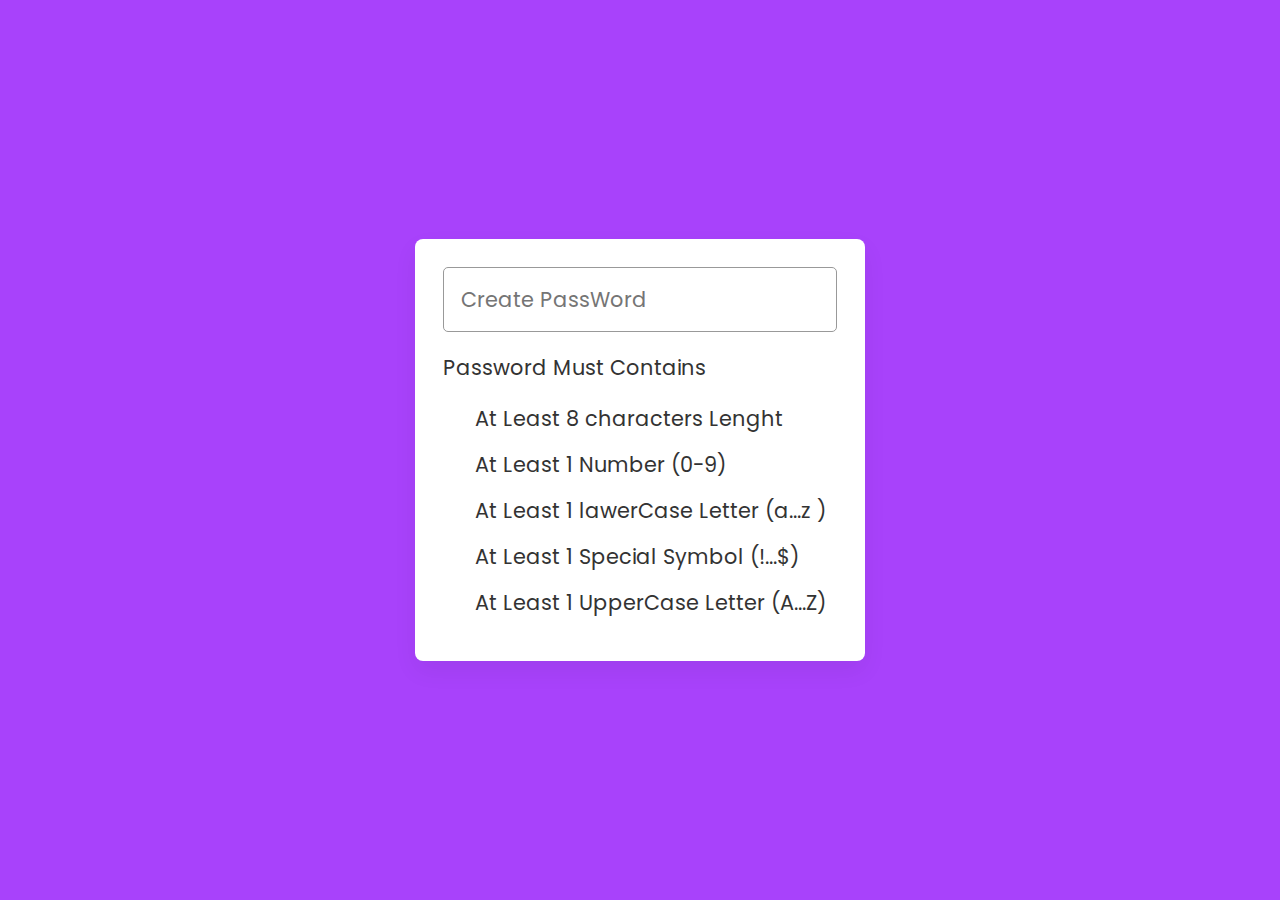
<file: password validation/index.html>
<!DOCTYPE html>
<html lang="en">

<head>
    <meta charset="UTF-8">
    <meta http-equiv="X-UA-Compatible" content="IE=edge">
    <meta name="viewport" content="width=device-width, initial-scale=1.0">
    <link rel="stylesheet" href="style.css">
    <link rel="stylesheet" href="https://cdnjs.cloudflare.com/ajax/libs/font-awesome/6.3.0/css/all.min.css"
        integrity="sha512-SzlrxWUlpfuzQ+pcUCosxcglQRNAq/DZjVsC0lE40xsADsfeQoEypE+enwcOiGjk/bSuGGKHEyjSoQ1zVisanQ=="
        crossorigin="anonymous" referrerpolicy="no-referrer" />

    <title>PassWord</title>
</head>

<body>
    <div class="wrapper">
        <div class="pass-field">
            <input type="password" placeholder="Create PassWord">
            <i class="fa-solid fa-eye"></i>
        </div>
        <div class="content">
            <p>Password Must Contains</p>
            <ul class="requirement-list">
                <li>
                    <i class="fa-solid fa-circle"></i>
                    <span>At Least 8 characters Lenght</span>
                </li>
                <li>
                    <i class="fa-solid fa-circle"></i>
                    <span>At Least 1 Number (0-9)</span>
                </li>
                <li>
                    <i class="fa-solid fa-circle"></i>
                    <span>At Least 1 lawerCase Letter (a...z )</span>
                </li>
                <li>
                    <i class="fa-solid fa-circle"></i>
                    <span>At Least 1 Special Symbol (!...$)</span>
                </li>
                <li>
                    <i class="fa-solid fa-circle"></i>
                    <span>At Least 1 UpperCase Letter (A...Z)</span>
                </li>

            </ul>

            <span></span>

        </div>
    </div>


    <!-- The Password Validation using JS pure -->
    <script src="script.js" defer></script>
    <!-- The Password Validation using JQuery -->
    <!-- <script src="JQuery.js" defer></script> -->
    <script src="https://code.jquery.com/jquery-3.7.0.min.js"></script>


</body>

</html>
</file>
<file: password validation/style.css>
/* Import Google font - Poppins */
@import url("https://fonts.googleapis.com/css2?family=Poppins:wght@400;500;600&display=swap");
* {
  margin: 0;
  padding: 0;
  box-sizing: border-box;
  font-family: "Poppins", sans-serif;
}
body {
  display: flex;
  align-items: center;
  justify-content: center;
  min-height: 100vh;
  background: #a842fb;
}
.wrapper {
  width: 450px;
  overflow: hidden;
  padding: 28px;
  border-radius: 8px;
  background: #fff;
  box-shadow: 0 10px 25px rgba(0, 0, 0, 0.06);
}
.wrapper .pass-field {
  height: 65px;
  width: 100%;
  position: relative;
}
.pass-field input {
  width: 100%;
  height: 100%;
  outline: none;
  padding: 0 17px;
  font-size: 1.3rem;
  border-radius: 5px;
  border: 1px solid #999;
}
.pass-field input:focus {
  padding: 0 16px;
  border: 2px solid #a842fb;
}
.pass-field i {
  right: 18px;
  top: 50%;
  font-size: 1.2rem;
  color: #999;
  cursor: pointer;
  position: absolute;
  transform: translateY(-50%);
}
.wrapper .content {
  margin: 20px 0 10px;
}
.content p {
  color: #333;
  font-size: 1.3rem;
}
.content .requirement-list {
  margin-top: 20px;
}
.requirement-list li {
  font-size: 1.3rem;
  list-style: none;
  display: flex;
  align-items: center;
  margin-bottom: 15px;
}
.requirement-list li i {
  width: 20px;
  color: #aaa;
  font-size: 0.6rem;
}

.requirement-list li {
  margin-inline: auto;
}

.requirement-list li.valid i {
  font-size: 1.7rem;
  color: #a842fb  ;
}
.requirement-list li span {
  margin-left: 12px;
  color: #333;
}
.requirement-list li.valid span {
  color: #999;
  text-decoration: line-through;
}

@media screen and (max-width: 500px) {
  body,
  .wrapper {
    padding: 15px;
  }
  .wrapper .pass-field {
    height: 55px;
  }
  .pass-field input,
  .content p {
    font-size: 1.15rem;
  }
  .pass-field i,
  .requirement-list li {
    font-size: 1.1rem;
  }
  .requirement-list li span {
    margin-left: 7px;
  }
}
</file>
